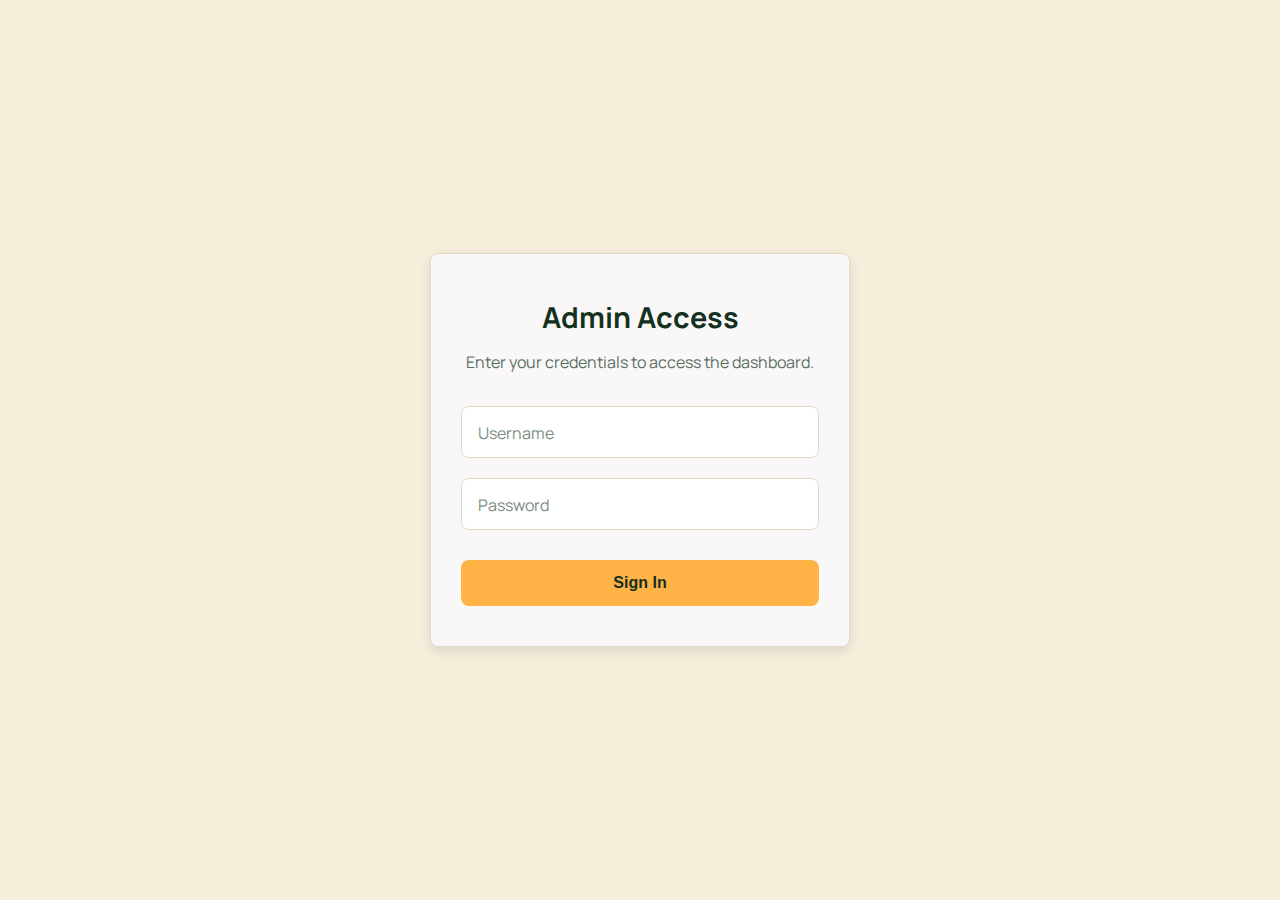
<file: login.html>
<!DOCTYPE html>
<html lang="en">
<head>
    <meta charset="UTF-8">
    <meta name="viewport" content="width=device-width, initial-scale=1.0">
    <title>Admin Login - Lifewood</title>
    
    <!-- Import the official brand font: Manrope -->
    <link rel="preconnect" href="https://fonts.googleapis.com">
    <link rel="preconnect" href="https://fonts.gstatic.com" crossorigin>
    <link href="https://fonts.googleapis.com/css2?family=Manrope:wght@400;500;700&display.swap" rel="stylesheet">

    <!-- ========================================================= -->
    <!-- THE FIX: Add the link to your icon file here -->
    <!-- ========================================================= -->
    <link rel="icon" type="image/png" href="robot.png">

    <!-- Link to the specific login stylesheet -->
    <link rel="stylesheet" href="system/login.css">
</head>
<body>

    <div class="login-container">
        <h1>Admin Access</h1>
        <p>Enter your credentials to access the dashboard.</p>
        
        <form id="login-form" class="login-form" novalidate>
            <div class="form-group">
                <input type="text" id="username" class="form-input" placeholder="Username" required>
                <label for="username" class="form-label">Username</label>
                <div class="error-message" id="username-error">Username is required.</div>
            </div>
            
            <div class="form-group">
                <input type="password" id="password" class="form-input" placeholder="Password" required>
                <label for="password" class="form-label">Password</label>
                <button type="button" id="password-toggle" class="password-toggle">
                    <!-- (SVG icons here) -->
                </button>
                <div class="error-message" id="password-error">Password is required.</div>
            </div>
            
            <button type="submit" id="submit-btn" class="submit-btn">
                <span class="btn-text">Sign In</span>
                <div class="loader" style="display: none;"></div>
            </button>
        </form>
    </div>

    <script src="system/login.js"></script>

</body>
</html>
</file>
<file: system/login.css>
/* =================================================================== */
/*  1. BRAND GUIDELINES SETUP & VARIABLES
/* =================================================================== */
:root {
    --font-body: 'Manrope', sans-serif;
    --font-title: 'Manrope', sans-serif;
    --color-paper: #f5eedb;
    --color-dark-serpent: #133020;
    --color-saffaron: #FFB347;
    --color-saffaron-hover: #FFC370;
    --color-castleton-green: #046241;
    --color-white: #ffffff;
    --color-sea-salt: #F9F7F7;
    --color-danger: #D73A49;
    --color-text-on-light: #133020;
    --color-border-light: #e0d9c8;
    --border-radius: 8px;
    --shadow-soft: 0 4px 12px rgba(0, 0, 0, 0.1);
    --transition-speed: 0.3s;
}

/* =================================================================== */
/*  2. GLOBAL & BODY STYLES
/* =================================================================== */
*, *::before, *::after {
    box-sizing: border-box;
    margin: 0;
    padding: 0;
}

body {
    font-family: var(--font-body);
    line-height: 1.6;
    background-color: var(--color-paper);
    color: var(--color-text-on-light);
    display: grid;
    place-items: center;
    min-height: 100vh;
    padding: 20px;
}

/* =================================================================== */
/*  3. LOGIN PAGE STYLES
/* =================================================================== */
.login-container {
    width: 100%;
    max-width: 420px;
    padding: 40px 30px;
    background-color: var(--color-sea-salt);
    border: 1px solid var(--color-border-light);
    border-radius: var(--border-radius);
    box-shadow: var(--shadow-soft);
    text-align: center;
}

.login-container h1 {
    font-family: var(--font-title);
    font-weight: 700;
    font-size: 1.8rem;
    color: var(--color-dark-serpent);
    margin-bottom: 10px;
}

.login-container p {
    color: #5a6e62;
    margin-bottom: 30px;
}

.login-form {
    display: flex;
    flex-direction: column;
    gap: 20px;
}

.form-group {
    position: relative;
}

.form-input {
    width: 100%;
    padding: 14px 16px;
    font-family: var(--font-body);
    font-size: 1rem;
    color: var(--color-text-on-light);
    background-color: var(--color-white);
    border: 1px solid var(--color-border-light);
    border-radius: var(--border-radius);
    transition: border-color var(--transition-speed);
}
.form-input::placeholder {
    color: transparent;
}
.form-input:focus {
    outline: none;
    border-color: var(--color-saffaron);
}

.form-label {
    position: absolute;
    top: 15px;
    left: 17px;
    font-size: 1rem;
    color: #798c80;
    pointer-events: none;
    transition: all var(--transition-speed) ease;
}

.form-input:focus + .form-label,
.form-input:not(:placeholder-shown) + .form-label {
    top: -10px;
    left: 12px;
    font-size: 0.8rem;
    color: var(--color-castleton-green);
    background-color: var(--color-sea-salt);
    padding: 0 5px;
}

.submit-btn {
    padding: 14px;
    font-size: 1rem;
    font-weight: 600;
    color: var(--color-dark-serpent);
    background-color: var(--color-saffaron);
    border: none;
    border-radius: var(--border-radius);
    cursor: pointer;
    margin-top: 10px;
    transition: background-color var(--transition-speed);
}
.submit-btn:hover:not(:disabled) {
    background-color: var(--color-saffaron-hover);
}
.submit-btn:disabled {
    background-color: #aebfc5;
    cursor: not-allowed;
}

.password-toggle {
    position: absolute;
    top: 50%;
    right: 15px;
    transform: translateY(-50%);
    background: none;
    border: none;
    color: #798c80;
    cursor: pointer;
}
.password-toggle svg {
    width: 20px;
    height: 20px;
}

.error-message {
    color: var(--color-danger);
    font-size: 0.8rem;
    text-align: left;
    margin-top: 5px;
    display: none;
}
.form-group.error .form-input {
    border-color: var(--color-danger);
}
.form-group.error .error-message {
    display: block;
}

.loader {
    width: 20px;
    height: 20px;
    border: 3px solid rgba(20, 48, 32, 0.2);
    border-top-color: var(--color-dark-serpent);
    border-radius: 50%;
    animation: spin 1s linear infinite;
}
@keyframes spin { to { transform: rotate(360deg); } }
</file>
